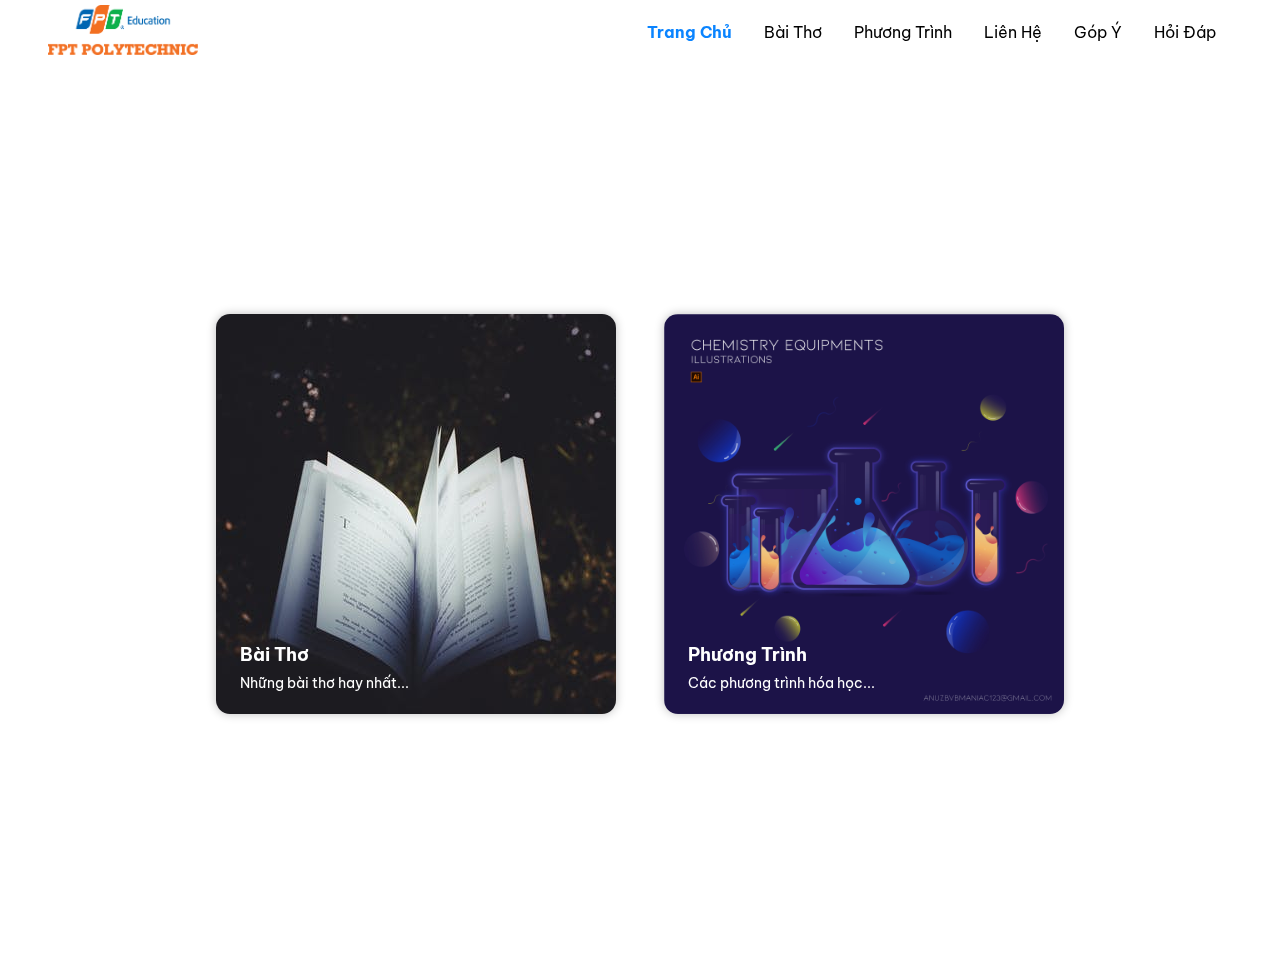
<file: index.html>
<!DOCTYPE html>
<html lang="en">
<head>
    <meta charset="UTF-8">
    <meta http-equiv="X-UA-Compatible" content="IE=edge">
    <meta name="viewport" content="width=device-width, initial-scale=1.0">
    <title>PS22548 Tran Quang Nhat - LAB 02</title>
    <link rel="preconnect" href="https://fonts.googleapis.com">
    <link rel="preconnect" href="https://fonts.gstatic.com" crossorigin>
    <link href="https://fonts.googleapis.com/css2?family=Be+Vietnam+Pro:ital,wght@0,100;0,200;0,300;0,400;0,500;0,600;0,700;0,800;0,900;1,100;1,200;1,300;1,400;1,500;1,600;1,700;1,800;1,900&display=swap" rel="stylesheet">
    <link rel="stylesheet" type="text/css" href="styles/styles.css"/>
    <link rel="stylesheet" href="https://unpkg.com/aos@next/dist/aos.css" />
</head>
<body>
    <nav>
        <a href="index.html"><img src="assets/images/logo.png"/></a>
        <ul>
            <li class="active"><a href="/">Trang Chủ</a></li>
            <li><a href="tho.html">Bài Thơ</a></li>
            <li><a href="PhuongTrinh.html">Phương Trình</a></li>
            <li><a href="./lab13-14.html">Liên Hệ</a></li>
            <li><a href="#">Góp Ý</a></li>
            <li><a href="#">Hỏi Đáp</a></li>
        </ul>
    </nav>

    <div class="home-view">
        <a class="page-navigate-card" href="tho.html">
            <div class="image" style="background-image:url(assets/images/page1.jpeg)">

            </div>
            <div class="information" data-aos="fade-up" data-aos-duration="700" data-aos-easing="ease-in-out">
                <div class="name">
                    <span>Bài Thơ</span>
                </div>
                <div class="desc">
                    <p>Những bài thơ hay nhất...</p>
                </div>
            </div>
        </a>
        
        <a class="page-navigate-card" href="PhuongTrinh.html">
            <div class="image" style="background-image:url(assets/images/page2.jpg)">

            </div>
            <div class="information" data-aos-delay="250" data-aos="fade-up" data-aos-duration="700" data-aos-easing="ease-in-out">
                <div class="name">
                    <span>Phương Trình</span>
                </div>
                <div class="desc">
                    <p>Các phương trình hóa học...</p>
                </div>
            </div>
        </a>
    </div>
    <script src="https://unpkg.com/aos@next/dist/aos.js"></script>
    <script>
      AOS.init();
    </script>
</body>
</html>
</file>
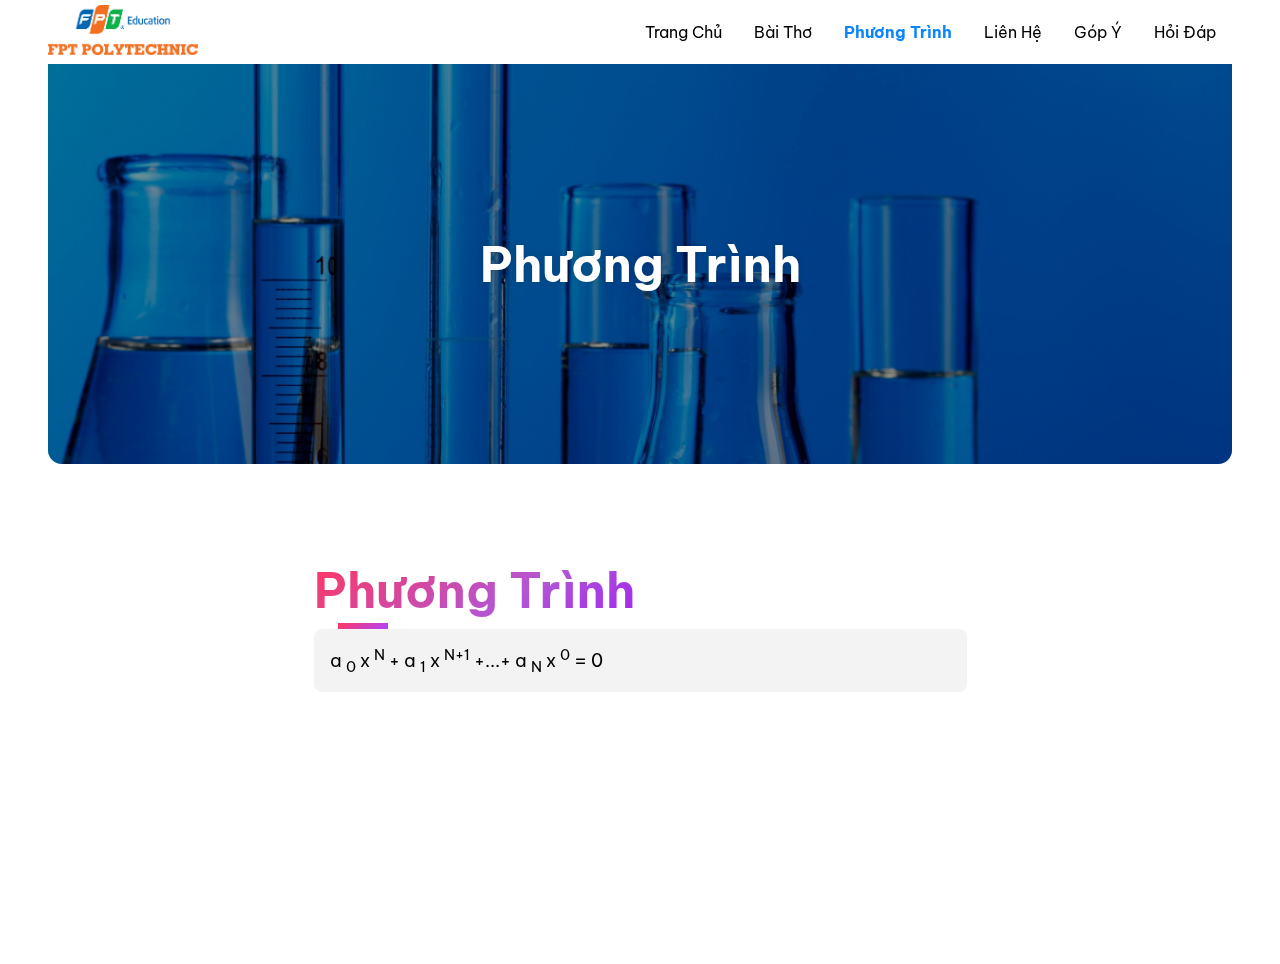
<file: PhuongTrinh.html>
<!DOCTYPE html>
<html lang="en">
<head>
    <meta charset="UTF-8">
    <meta http-equiv="X-UA-Compatible" content="IE=edge">
    <meta name="viewport" content="width=device-width, initial-scale=1.0">
    <title>PS22548 Tran Quang Nhat - LAB 02</title>
    <link rel="preconnect" href="https://fonts.googleapis.com">
    <link rel="preconnect" href="https://fonts.gstatic.com" crossorigin>
    <link href="https://fonts.googleapis.com/css2?family=Be+Vietnam+Pro:ital,wght@0,100;0,200;0,300;0,400;0,500;0,600;0,700;0,800;0,900;1,100;1,200;1,300;1,400;1,500;1,600;1,700;1,800;1,900&display=swap" rel="stylesheet">
    <link rel="stylesheet" type="text/css" href="styles/styles.css"/>
    <link rel="stylesheet" type="text/css" href="styles/article.css"/>
    <link rel="stylesheet" href="https://unpkg.com/aos@next/dist/aos.css" />
</head>
<body>
    <nav>
        <a href="index.html"><img src="assets/images/logo.png"/></a>
        <ul>
            <li><a href="index.html">Trang Chủ</a></li>
            <li><a href="tho.html">Bài Thơ</a></li>
            <li class="active"><a href="PhuongTrinh.html">Phương Trình</a></li>
            <li><a href="#">Liên Hệ</a></li>
            <li><a href="#">Góp Ý</a></li>
            <li><a href="#">Hỏi Đáp</a></li>
        </ul>
    </nav>
    <div data-aos="fade-down" data-aos-duration="700" data-aos-easing="ease-in-out" class="parallax" style="background-image: url(/assets/images/page2Back.jpg)">
        <h1>Phương Trình</h1>
    </div>
    <div class="post-view"style="width: 100%; max-width: 980px; margin: auto; margin-top: 32px;">
        <div class="article">
            <div class="header-title">
                <h2 data-aos-delay="350" data-aos="fade-right" data-aos-duration="700" data-aos-easing="ease-in-out" >Phương Trình</h2>
                <div class="block"></div>
            </div>
            <div class="code-container" data-aos-delay="700" data-aos="fade-left" data-aos-duration="700" data-aos-easing="ease-in-out">
                <span>a
                    <sub>0</sub>
                    x
                    <sup>N</sup>
                    + a
                    <sub>1</sub>
                    x
                    <sup>N+1</sup>
                    +...+ a
                    <sub>N</sub>
                    x
                    <sup>0</sup>
                     = 0
                </span>
            </div>
        </div>
    </div>
    <script src="https://unpkg.com/aos@next/dist/aos.js"></script>
    <script>
      AOS.init();
    </script>
</body>
</html>
</file>
<file: styles/styles.css>
.post-container-first-tiles {
    display: grid;
    grid-template-columns: repeat(2, 1fr);
    gap: 26px;
    margin-top: 32px;
}

.post-container-tiles {
    display: grid;
    grid-template-columns: repeat(3, 1fr);
    gap: 26px;
    margin-top: 28px;
}

.post-card {
    width: 100%;
    position: relative;
    display: block;
    transition: all .25s ease;
}

.post-card:active {
    transform: scale(.95);
}

.post-card .banner-container {
    overflow: hidden;
    display: block;
    border-radius: 15px;
}

.post-card .banner-container .banner {
    width: 100%;
    height: 300px;
    background-size: cover;
    background-position: center;
    background-repeat: no-repeat;
    -webkit-transition: transform 400ms cubic-bezier(0.4, 0, 0.25, 1) 0ms;
    transition: transform 400ms cubic-bezier(0.4, 0, 0.25, 1) 0ms;
    position: relative;
}

.post-card.small-p .banner-container .banner {
    height: 205px;
}

.post-card .information {
    box-sizing: border-box;
    padding: 20px 12px;
}

.post-card .information .title {
    display: block;
    font-size: 22px;
    font-weight: 700;
    letter-spacing: .009em;
    margin-top: 8px;
    color: #1d1d1f;
    text-decoration: none;
    -webkit-transition: opacity 400ms cubic-bezier(0.4, 0, 0.25, 1) 0ms;
    transition: opacity 400ms cubic-bezier(0.4, 0, 0.25, 1) 0ms;
}

.post-card .information .title:hover {
    opacity: .7;
}

.post-card.small-p .information .title {
    font-size: 18px;
}

.post-card .information .date {
    display: block;
    font-size: 14px;
    font-weight: 600;
    color: #747474;
}

.post-card .information .tags-container {
    display: flex;
}

.post-card .information .tags-container .tag {
    background-color: rgb(10,132,255);
    border-radius: 4px;
    padding: 4px 8px;
    font-size: 12px;
    font-weight: 500;
    color: #fff;
    margin-right: 6px;
    margin-top: 16px;
    text-decoration: none;
}

.post-card .information .tags-container .tag:hover {
    text-decoration: underline;
}

.post-card-feature {
    width: 100%;
    height: 550px;
    border-radius: 16px;
    position: relative;
    overflow: hidden;
    cursor: pointer;
    text-decoration: none;
    display: block;
    transition: all .25s ease;
}

.post-card-feature:active {
    transform: scale(.95);
}

.post-card-feature .banner {
    width: 100%;
    height: 100%;
    background-size: cover;
    background-position: center;
    background-repeat: no-repeat;
    -webkit-transition: transform 400ms cubic-bezier(0.4, 0, 0.25, 1) 0ms;
    transition: transform 400ms cubic-bezier(0.4, 0, 0.25, 1) 0ms;
}

.post-card-feature .banner::after, .post-card .banner::after {
    content: '';
    display: inline-block;
    width: 100%;
    height: 100%;
    background: rgba(0,0,0,0);
    position: absolute;
    top: 0;
    left: 0;
    z-index: 2;
    -webkit-transition: background 400ms cubic-bezier(0.4, 0, 0.25, 1) 0ms;
    transition: background 400ms cubic-bezier(0.4, 0, 0.25, 1) 0ms;
}

.post-card-feature:hover .banner, .post-card:hover .banner {
    transform: scale(1.05);
}

.post-card-feature:hover .banner::after, .post-card:hover .banner::after {
    background: rgba(0,0,0,.3)!important;
}

.post-card-feature .information {
    position: absolute;
    z-index: 2;
    bottom: 0;
    left: 0;
    box-sizing: border-box;
    padding: 32px;
    width: 100%;
}

.post-card-feature .information::after {
    content: '';
    position: absolute;
    bottom: 0;
    left: 0;
    width: 100%;
    height: 250%;
    z-index: 0;
    background: linear-gradient(to top, rgba(0,0,0,0.8), rgba(0,0,0,0.77311) 12.83%, rgba(0,0,0,0.72685) 24%, rgba(0,0,0,0.66487) 33.77%, rgba(0,0,0,0.59081) 42.37%, rgba(0,0,0,0.50831) 50.07%, rgba(0,0,0,0.421) 57.13%, rgba(0,0,0,0.33252) 63.78%, rgba(0,0,0,0.24652) 70.3%, rgba(0,0,0,0.16663) 76.92%, rgba(0,0,0,0.09648) 83.91%, rgba(0,0,0,0.03973) 91.52%, rgba(0,0,0,0));
    background-size: 100.1% 100.1%;
    z-index: -1;
}

.post-card-feature .information .title {
    font-size: 32px;
    font-weight: 700;
    color: #fff;
    margin-bottom: 8px;
    display: block;
}

.post-card-feature .information .date {
    font-size: 14px;
    color: #fff;
    font-weight: 500;
}

.parallax {
    width: calc(100% - 96px);
    height: 400px;
    margin: auto;
    background-attachment: fixed;
    background-position: top center;
    background-repeat: no-repeat;
    background-size: cover;
    display: flex;
    align-items: center;
    justify-content: center;
    position: relative;
    border-bottom-left-radius: 14px;
    border-bottom-right-radius: 14px;
}

.parallax::after{
    content: " ";
    width: 100%;
    height: 100%;
    position: absolute;
    background: rgba(0,0,0,.4);
    border-bottom-left-radius: 14px;
    border-bottom-right-radius: 14px;
}

.parallax h1  {
    color: #fff;
    font-size: 48px;
    text-shadow: 0 0 6px rgba(0,0,0,.15);
    z-index: 2;
}

.code-container{
    width: 100%;
    padding: 16px;
    background-color: #f3f3f3;
    box-sizing: border-box;
    border-radius: 8px;
}

.view {
    width: 100%;
    max-width: 980px;
    margin: auto;
}

.view h1 {
    margin: 48px 0 32px 0;
    font-size: 32px;
    font-weight: 600;
    color: #1d1d1f;
}

nav {
    width: 100%;
    height: 64px;
    box-sizing: border-box;
    padding: 16px 48px;
    display: flex;
    align-items: center;
    z-index: 999999;
    position: fixed;
    top: 0;
    background-color: rgba(255,255,255,.75);
    backdrop-filter: blur(20px) saturate(180%);
}

nav a img {
    width: 150px;
}

nav ul {
    list-style-type: none;
    display: flex;
    flex: 1;
    justify-content: flex-end;
}

nav ul li {
    margin: 0 16px;
}

nav ul li.active a {
    color: rgb(10,132,255);
    font-weight: bold;
}

nav ul li a {
    text-decoration: none;
    color:#000;
}

nav ul li a:hover {
    text-decoration: underline;
}

.home-view {
    width: 100%;
    height: 100%;
    display: flex;
    align-items: center;
    justify-content: center;
}

.page-navigate-card {
    display: flex;
    flex-direction: column;
    align-items: center;
    justify-content: center;
    width: 100%;
    height: 100%;
    background-color: #fafafa;
    border-radius: 14px;
    box-shadow: 0px 0px 10px rgba(0, 0, 0, 0.25);
    width: 400px;
    height: 400px;
    cursor: pointer;
    transition: all .25s ease;
    text-decoration: none;
    margin: 24px;
    position: relative;
}

.page-navigate-card:hover {
    transform: scale(1.05);
}

.page-navigate-card:active {
    transform: scale(.95);
}

.page-navigate-card .image {
    width: 100%;
    height: 100%;
    background-size: cover;
    background-position: center;
    background-repeat: no-repeat;
    border-radius: 14px;
}

.page-navigate-card .information {
    width: 100%;
    box-sizing: border-box;
    padding: 22px 24px;
    position: absolute;
    bottom: 0;
}

.page-navigate-card .information .name span {
    font-size: 18px;
    font-weight: bold;
    color: #fff;
    margin: 0;
}

.page-navigate-card .information .desc p {
    font-size: 14px;
    color: #fff;
    margin: 0;
    margin-top: 8px;
}

body, html {
    font-family: 'Be Vietnam Pro', sans-serif;
    height: 100vh;
    margin: 0;
    padding: 0;
    padding-top: 32px;
}
</file>
<file: styles/article.css>
.article .section-title {
    font-size: 24px;
    font-weight: 700;
    margin: 0;
    margin-bottom: 24px;
}

.another-posts-container {
    margin-top: 44px;
}

.article {
    width: 100%;
    max-width: 653px;
    margin: 0 auto;
    padding: 32px 0 0 0;
    font-size: 18px;
}

.article .article-header {
    display: flex;
    align-items: center;
}

.article .share-group {
    display: flex;
    align-items: center;
    margin-top: 44px;
    margin-bottom: 44px;
}

.article .share-group .share-button {
    cursor: pointer;
    font-size: 18px;
    margin-right: 20px;
    color: #6e6e73;
    transition: color .2s ease;
}

.article .share-group .share-button:hover {
    color: rgb(10,132,255);
}

.article .article-header .date-container {

}

.article .article-header .date-container span {
    display: block;
    margin: 0;
    color: #6e6e73;
    font-size: 12px;
    font-weight: 700;
    margin-bottom: 4px;
}

.article .article-header .date-container span:last-child {
    margin-bottom: 0;
}

.article .article-header .tags-container {
    flex: 1;
    display: flex;
    justify-content: flex-end;
}

.article .article-header .tags-container .tag {
    padding: 0 1.2rem;
    border-radius: 5px;
    font-weight: 500;
    font-size: 14px;
    background: #f6f8fa;
    height: 30px;
    display: flex;
    align-items: center;
    justify-content: center;
    margin-left: 8px;
    transition: all .25s ease;
    cursor: pointer;
}

.article .article-header .tags-container .tag:hover {
    /* cursor: pointer;
    background: #007aff;
    color: #fff; */
    text-decoration: underline;
}

.article .article-ending {
    margin-top: 44px;
    margin-bottom: 44px;
}

.article .article-ending .share-title {
    margin: 0;
    font-size: 19px;
    font-weight: 700;
}

.article .article-ending .share-group {
    margin-top: 20px;
}

.article .article-ending .actions-group {
    background: #f5f5f7;
    border-radius: 10px;
    margin-bottom: 44px;
}

.article .article-ending .actions-group .action-item {
    padding: 32px 0;
    margin: 0 36px;
    box-sizing: border-box;
    border-bottom: 1px solid #d2d2d7;
    display: flex;
    align-items: center;
}

.article .article-ending .actions-group .action-item:last-child {
    border: none;
}

.article .article-ending .actions-group .action-item .title {
    flex: 1;
    font-size: 17px;
    font-weight: 600;
    display: flex;
    align-items: center;
}

.article .article-ending .actions-group .action-item .title ion-icon {
    margin-right: 12px;
}

.article .article-ending .actions-group .action-item .action-btn {
    font-size: 15px;
    font-weight: 500;
    cursor: pointer;
    color: #06c;
    display: flex;
    align-items: center;
}

.article .article-ending .actions-group .action-item .action-btn .label {
    margin-right: 4px;
    text-decoration: none;
}

.article .article-ending .actions-group .action-item .action-btn .label:hover {
    text-decoration: underline;
}

.article .article-ending .contacts-group {
    margin-top: 36px;
    margin-bottom: 44px;
}

.article .article-ending .contacts-group .title-c {
    font-size: 24px;
    font-weight: 700;
    margin: 0;
    margin-bottom: 24px;
}

.article .article-ending .contacts-group .contact-items-container {
    display: flex;
}

.article .article-ending .contacts-group .contact-item {
    flex: 1;
}


.article .article-ending .contacts-group .contact-item .title {
    font-size: 17px;
    font-weight: 700;
    display: block;
    margin-bottom: 7px;
}


.article .article-ending .contacts-group .contact-item .text {
    display: block;
    font-size: 14px;
    color: #1d1d1f;
    font-weight: 500;
    line-height: 1.8;
}

.article .article-ending .contacts-group .contact-item .text.mail {
    color: #06c;
    text-decoration: none;
}

.article .article-ending .contacts-group .contact-item .text.mail:hover {
    text-decoration: underline;
}

.article hr {
    opacity: .35;
    margin: 24px 0;
}

.article h2 {
    font-size: 48px;
    color: #1d1d1f;
    margin: 0;
}

.article em {
    line-height: 24px;
    text-align: justify;
    white-space: pre-line;
    line-height: 2;
}

.article strong {
    color: rgb(94,92,230);
}

.article mark {
    padding: 0px 8px;
    background: rgb(255,55,95);
    color: #fff;
    border-radius: 5px;
    font-size: 14px;
}

.image {
    width: 100%;
    max-width: 980px;
    min-height: 550px;
    background-size: cover;
    background-position: center center;
    background-repeat: no-repeat;
    border-radius: 14px;
    margin: auto;
    /*box-shadow: 3px 3px 20px 2px rgb(0 0 0 / 20%);*/
}

.header-title {
    margin: 32px 0;
    margin-bottom: 0;
    position: relative;
}

.header-title h2 {
    display: block;
    background: rgb(255,55,95);
    background: linear-gradient(146deg, rgba(255,55,95,1) 0%, rgba(178,86,214,1) 35%, rgba(149,0,255,1) 71%, rgba(50,173,230,1) 100%); 
    -webkit-background-clip: text;
    -webkit-text-fill-color: transparent;
}

.header-title .block {
    width: 50px;
    height: 6px;
    margin-top: 2px;
    margin-left: 24px;   
    background: rgb(255,55,95);
    background: linear-gradient(146deg, rgba(255,55,95,1) 0%, rgb(177, 67, 255) 100%); 
}

em.sao.doan1 {
    color: rgb(255,45,85)
}

em.sao.doan2 {
    color: #007aff
}

em.sao.doan3 {
    color: rgb(52,199,89)
}

strong.sao {
    color: rgb(162,132,94)
}
</file>
